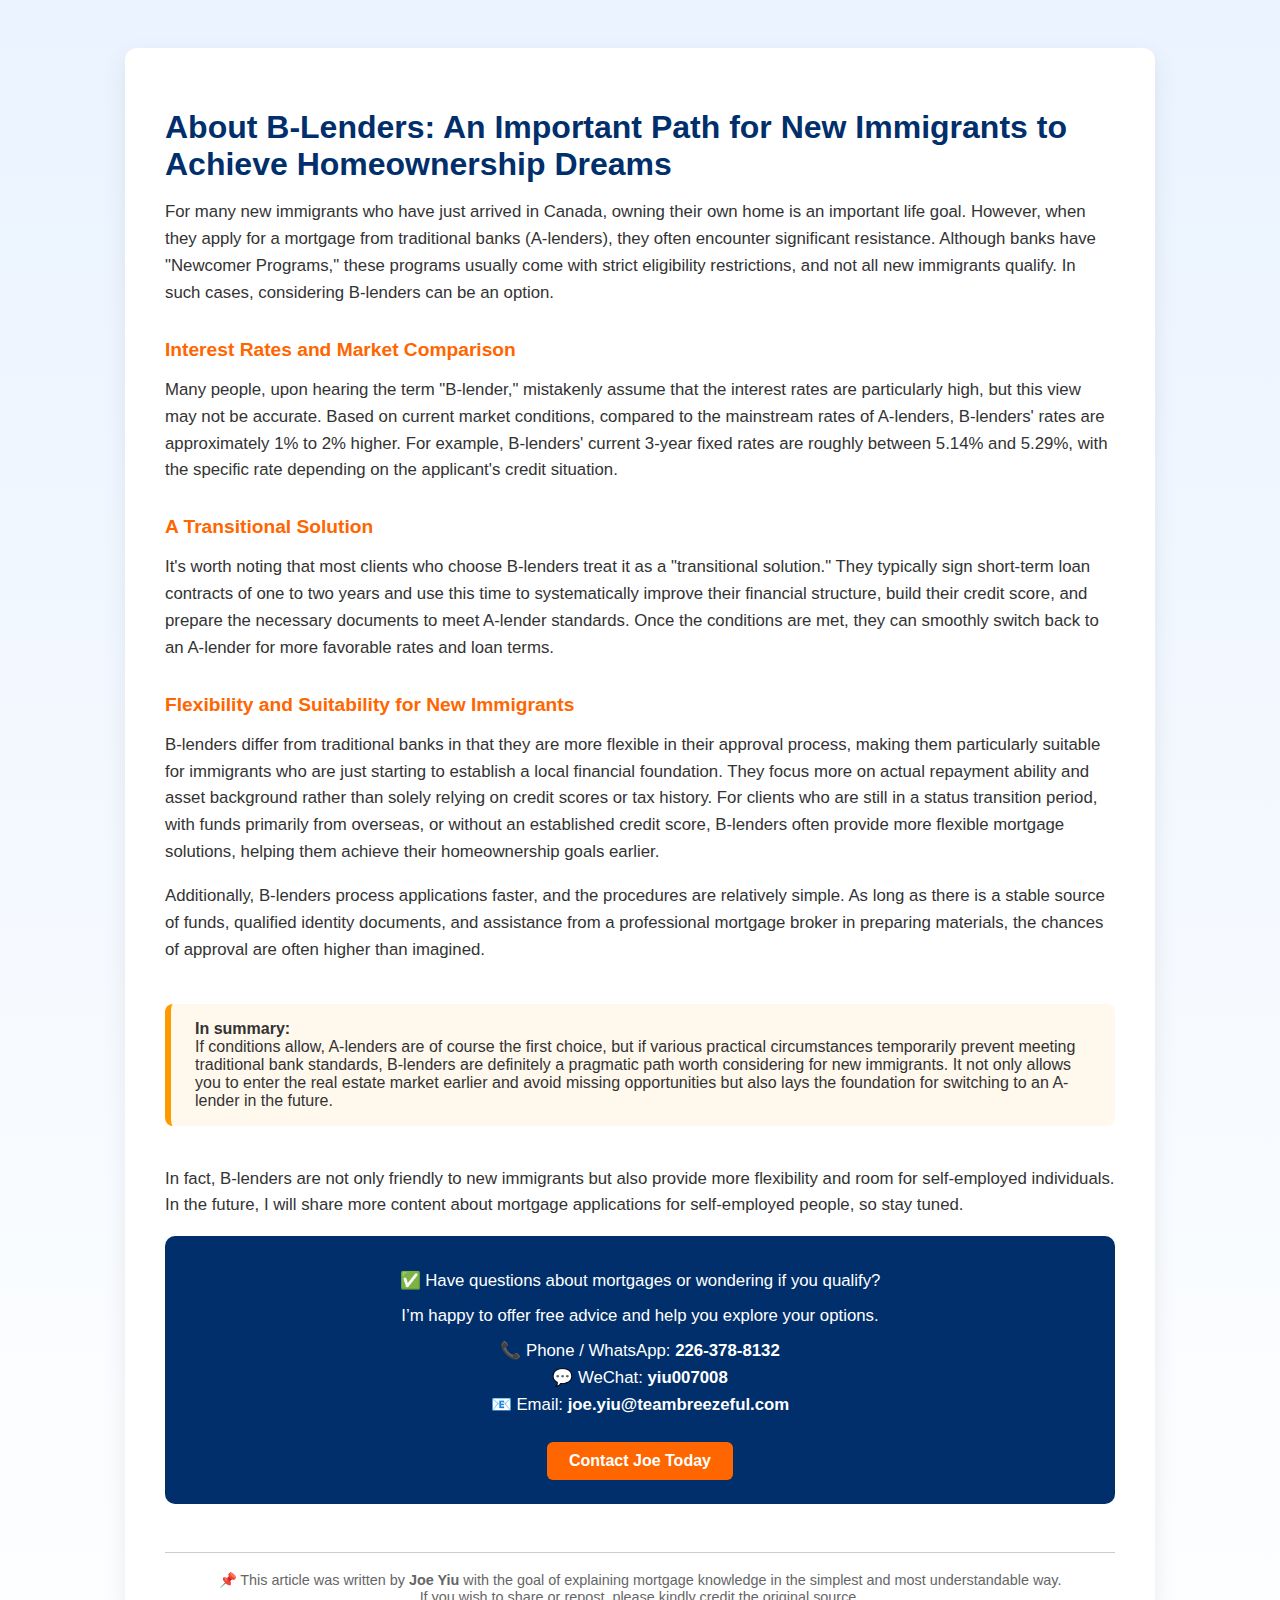
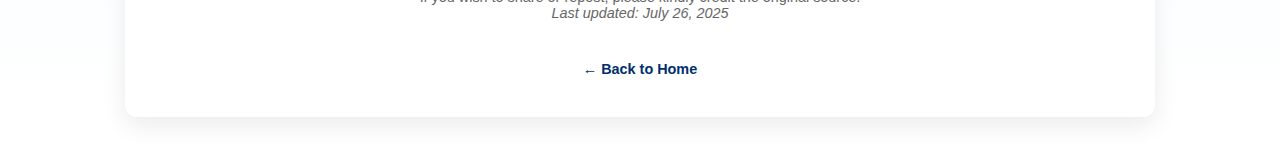
<file: article/blendernewcomer.html>
<!DOCTYPE html>
<html lang="en">
<head>
  <meta charset="UTF-8" />
  <meta name="viewport" content="width=device-width, initial-scale=1.0"/>
  <title>About B-Lenders: An Important Path for New Immigrants to Achieve Homeownership Dreams | Joe Yiu</title>
  <meta name="description" content="For new immigrants in Canada facing challenges with A-lenders, B-lenders offer a flexible path to homeownership. Learn about rates, benefits, and how to transition back to A-lenders.">
  <meta name="keywords" content="B-lenders mortgages Canada, new immigrants homeownership, alternative mortgages, Joe Yiu, Ontario mortgage help">

  <style>
    body {
      margin: 0;
      padding: 0;
      font-family: 'Segoe UI', Tahoma, sans-serif;
      background: linear-gradient(to bottom, #eaf3ff, #ffffff);
      color: #333;
    }

    .container {
      max-width: 950px;
      margin: 3rem auto;
      background: #fff;
      padding: 2.5rem;
      border-radius: 12px;
      box-shadow: 0 8px 24px rgba(0, 0, 0, 0.08);
      animation: fadeIn 1s ease-out;
    }

    @keyframes fadeIn {
      from { opacity: 0; transform: translateY(20px); }
      to { opacity: 1; transform: translateY(0); }
    }

    h1 {
      color: #002f6c;
      font-size: 2rem;
      margin-bottom: 1rem;
    }

    h2 {
      color: #ff6600;
      font-size: 1.2rem;
      margin-top: 2rem;
    }

    p {
      font-size: 1.05rem;
      margin-top: 0.5rem;
      line-height: 1.6;
    }

    ul {
      padding-left: 1.5rem;
    }

    li {
      margin: 1.2rem 0;
      list-style: none;
      position: relative;
      padding-left: 2rem;
    }

    li::before {
      content: "✔";
      position: absolute;
      left: 0;
      color: #ff6600;
      font-weight: bold;
    }

    .summary {
      background: #fff8ed;
      border-left: 6px solid #ff9900;
      padding: 1rem 1.5rem;
      border-radius: 8px;
      margin: 2.5rem 0;
    }

    .cta-box {
      background: #002f6c;
      color: white;
      padding: 1.5rem;
      border-radius: 10px;
      text-align: center;
    }

    .cta-box p {
      margin: 0.5rem 0;
    }

    .cta-box a {
      display: inline-block;
      margin-top: 1rem;
      padding: 0.6rem 1.4rem;
      background-color: #ff6600;
      color: white;
      border-radius: 6px;
      text-decoration: none;
      font-weight: bold;
      transition: background-color 0.3s;
    }

    .cta-box a:hover {
      background-color: #cc5200;
    }

    .footer-note {
      font-size: 0.9rem;
      color: #666;
      margin-top: 3rem;
      border-top: 1px solid #ccc;
      padding-top: 1.2rem;
      text-align: center;
    }

    .back-button {
      margin-top: 1.5rem;
      display: inline-block;
      text-decoration: none;
      color: #002f6c;
      font-weight: bold;
    }

    .back-button:hover {
      text-decoration: underline;
    }

  </style>
</head>
<body>

  <div class="container">
    <h1>About B-Lenders: An Important Path for New Immigrants to Achieve Homeownership Dreams</h1>
    <p>For many new immigrants who have just arrived in Canada, owning their own home is an important life goal. However, when they apply for a mortgage from traditional banks (A-lenders), they often encounter significant resistance. Although banks have "Newcomer Programs," these programs usually come with strict eligibility restrictions, and not all new immigrants qualify. In such cases, considering B-lenders can be an option.</p>

    <h2>Interest Rates and Market Comparison</h2>
    <p>Many people, upon hearing the term "B-lender," mistakenly assume that the interest rates are particularly high, but this view may not be accurate. Based on current market conditions, compared to the mainstream rates of A-lenders, B-lenders' rates are approximately 1% to 2% higher. For example, B-lenders' current 3-year fixed rates are roughly between 5.14% and 5.29%, with the specific rate depending on the applicant's credit situation.</p>

    <h2>A Transitional Solution</h2>
    <p>It's worth noting that most clients who choose B-lenders treat it as a "transitional solution." They typically sign short-term loan contracts of one to two years and use this time to systematically improve their financial structure, build their credit score, and prepare the necessary documents to meet A-lender standards. Once the conditions are met, they can smoothly switch back to an A-lender for more favorable rates and loan terms.</p>

    <h2>Flexibility and Suitability for New Immigrants</h2>
    <p>B-lenders differ from traditional banks in that they are more flexible in their approval process, making them particularly suitable for immigrants who are just starting to establish a local financial foundation. They focus more on actual repayment ability and asset background rather than solely relying on credit scores or tax history. For clients who are still in a status transition period, with funds primarily from overseas, or without an established credit score, B-lenders often provide more flexible mortgage solutions, helping them achieve their homeownership goals earlier.</p>

    <p>Additionally, B-lenders process applications faster, and the procedures are relatively simple. As long as there is a stable source of funds, qualified identity documents, and assistance from a professional mortgage broker in preparing materials, the chances of approval are often higher than imagined.</p>

    <div class="summary">
      <strong>In summary:</strong><br>
      If conditions allow, A-lenders are of course the first choice, but if various practical circumstances temporarily prevent meeting traditional bank standards, B-lenders are definitely a pragmatic path worth considering for new immigrants. It not only allows you to enter the real estate market earlier and avoid missing opportunities but also lays the foundation for switching to an A-lender in the future.
    </div>

    <p>In fact, B-lenders are not only friendly to new immigrants but also provide more flexibility and room for self-employed individuals. In the future, I will share more content about mortgage applications for self-employed people, so stay tuned.</p>

    <div class="cta-box">
      <p>✅ Have questions about mortgages or wondering if you qualify?</p>
      <p>I’m happy to offer free advice and help you explore your options.</p>

      <p>📞 Phone / WhatsApp: <strong>226-378-8132</strong><br>
         💬 WeChat: <strong>yiu007008</strong><br>
         📧 Email: <strong>joe.yiu@teambreezeful.com</strong></p>

      <a href="mailto:joe.yiu@teambreezeful.com">Contact Joe Today</a>
    </div>

    <div class="footer-note">
      📌 This article was written by <strong>Joe Yiu</strong> with the goal of explaining mortgage knowledge in the simplest and most understandable way.<br>
      If you wish to share or repost, please kindly credit the original source.<br>
      <em>Last updated: July 26, 2025</em><br><br>
      <a class="back-button" href="../index.html">← Back to Home</a>
    </div>
  </div>

</body>
</html>
</file>
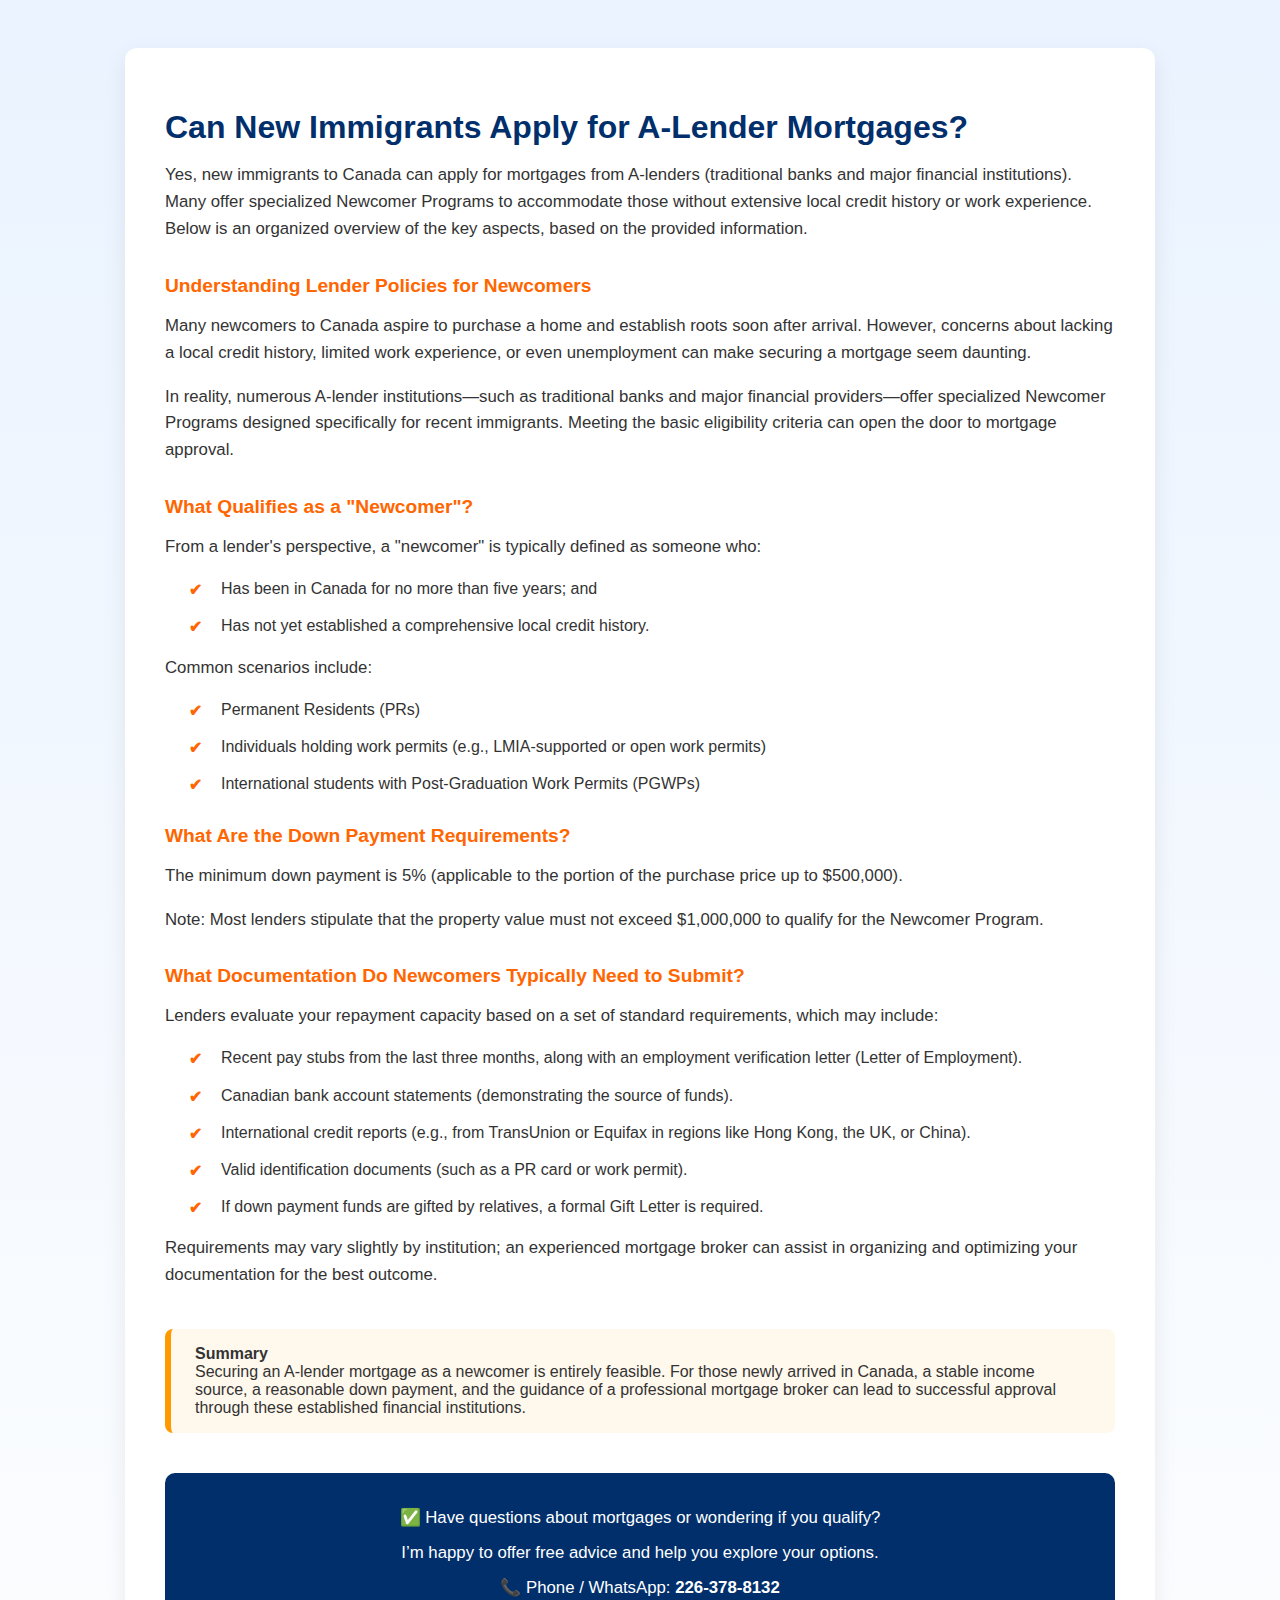
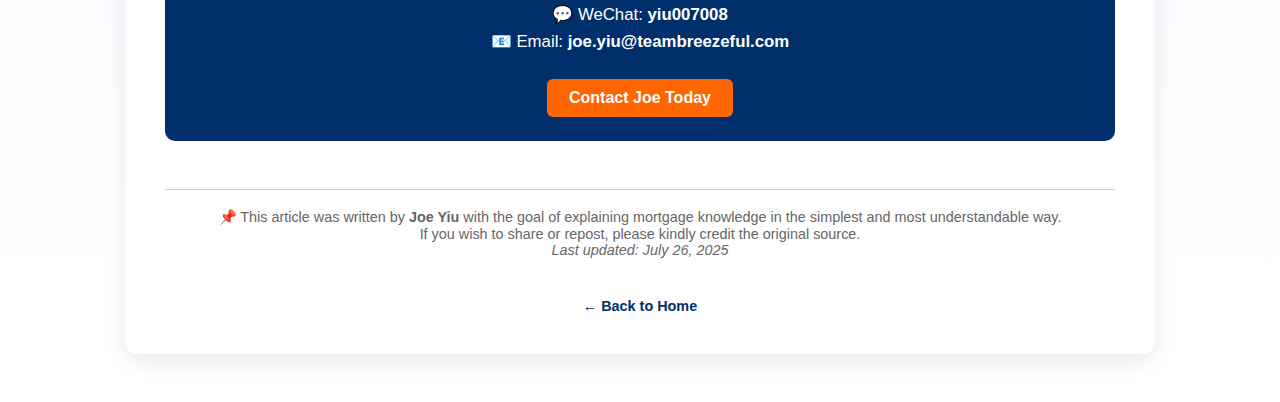
<file: article/newcomeralender.html>
<!DOCTYPE html>
<html lang="en">
<head>
  <meta charset="UTF-8" />
  <meta name="viewport" content="width=device-width, initial-scale=1.0"/>
  <title>Can New Immigrants Apply for A-Lender Mortgages in Canada? | Joe Yiu</title>
  <meta name="description" content="Yes, new immigrants to Canada can apply for mortgages from A-lenders. Learn about Newcomer Programs, eligibility, down payments, and required documents.">
  <meta name="keywords" content="new immigrants mortgages Canada, A-lender mortgages, Newcomer Programs, Joe Yiu, Ontario mortgage help">

  <style>
    body {
      margin: 0;
      padding: 0;
      font-family: 'Segoe UI', Tahoma, sans-serif;
      background: linear-gradient(to bottom, #eaf3ff, #ffffff);
      color: #333;
    }

    .container {
      max-width: 950px;
      margin: 3rem auto;
      background: #fff;
      padding: 2.5rem;
      border-radius: 12px;
      box-shadow: 0 8px 24px rgba(0, 0, 0, 0.08);
      animation: fadeIn 1s ease-out;
    }

    @keyframes fadeIn {
      from { opacity: 0; transform: translateY(20px); }
      to { opacity: 1; transform: translateY(0); }
    }

    h1 {
      color: #002f6c;
      font-size: 2rem;
      margin-bottom: 1rem;
    }

    h2 {
      color: #ff6600;
      font-size: 1.2rem;
      margin-top: 2rem;
    }

    p {
      font-size: 1.05rem;
      margin-top: 0.5rem;
      line-height: 1.6;
    }

    ul {
      padding-left: 1.5rem;
    }

    li {
      margin: 1.2rem 0;
      list-style: none;
      position: relative;
      padding-left: 2rem;
    }

    li::before {
      content: "✔";
      position: absolute;
      left: 0;
      color: #ff6600;
      font-weight: bold;
    }

    .summary {
      background: #fff8ed;
      border-left: 6px solid #ff9900;
      padding: 1rem 1.5rem;
      border-radius: 8px;
      margin: 2.5rem 0;
    }

    .cta-box {
      background: #002f6c;
      color: white;
      padding: 1.5rem;
      border-radius: 10px;
      text-align: center;
    }

    .cta-box p {
      margin: 0.5rem 0;
    }

    .cta-box a {
      display: inline-block;
      margin-top: 1rem;
      padding: 0.6rem 1.4rem;
      background-color: #ff6600;
      color: white;
      border-radius: 6px;
      text-decoration: none;
      font-weight: bold;
      transition: background-color 0.3s;
    }

    .cta-box a:hover {
      background-color: #cc5200;
    }

    .footer-note {
      font-size: 0.9rem;
      color: #666;
      margin-top: 3rem;
      border-top: 1px solid #ccc;
      padding-top: 1.2rem;
      text-align: center;
    }

    .back-button {
      margin-top: 1.5rem;
      display: inline-block;
      text-decoration: none;
      color: #002f6c;
      font-weight: bold;
    }

    .back-button:hover {
      text-decoration: underline;
    }

  </style>
</head>
<body>

  <div class="container">
    <h1>Can New Immigrants Apply for A-Lender Mortgages?</h1>
    <p>Yes, new immigrants to Canada can apply for mortgages from A-lenders (traditional banks and major financial institutions). Many offer specialized Newcomer Programs to accommodate those without extensive local credit history or work experience. Below is an organized overview of the key aspects, based on the provided information.</p>

    <h2>Understanding Lender Policies for Newcomers</h2>
    <p>Many newcomers to Canada aspire to purchase a home and establish roots soon after arrival. However, concerns about lacking a local credit history, limited work experience, or even unemployment can make securing a mortgage seem daunting.</p>
    <p>In reality, numerous A-lender institutions—such as traditional banks and major financial providers—offer specialized Newcomer Programs designed specifically for recent immigrants. Meeting the basic eligibility criteria can open the door to mortgage approval.</p>

    <h2>What Qualifies as a "Newcomer"?</h2>
    <p>From a lender's perspective, a "newcomer" is typically defined as someone who:</p>
    <ul>
      <li>Has been in Canada for no more than five years; and</li>
      <li>Has not yet established a comprehensive local credit history.</li>
    </ul>
    <p>Common scenarios include:</p>
    <ul>
      <li>Permanent Residents (PRs)</li>
      <li>Individuals holding work permits (e.g., LMIA-supported or open work permits)</li>
      <li>International students with Post-Graduation Work Permits (PGWPs)</li>
    </ul>

    <h2>What Are the Down Payment Requirements?</h2>
    <p>The minimum down payment is 5% (applicable to the portion of the purchase price up to $500,000).</p>
    <p>Note: Most lenders stipulate that the property value must not exceed $1,000,000 to qualify for the Newcomer Program.</p>

    <h2>What Documentation Do Newcomers Typically Need to Submit?</h2>
    <p>Lenders evaluate your repayment capacity based on a set of standard requirements, which may include:</p>
    <ul>
      <li>Recent pay stubs from the last three months, along with an employment verification letter (Letter of Employment).</li>
      <li>Canadian bank account statements (demonstrating the source of funds).</li>
      <li>International credit reports (e.g., from TransUnion or Equifax in regions like Hong Kong, the UK, or China).</li>
      <li>Valid identification documents (such as a PR card or work permit).</li>
      <li>If down payment funds are gifted by relatives, a formal Gift Letter is required.</li>
    </ul>
    <p>Requirements may vary slightly by institution; an experienced mortgage broker can assist in organizing and optimizing your documentation for the best outcome.</p>

    <div class="summary">
      <strong>Summary</strong><br>
      Securing an A-lender mortgage as a newcomer is entirely feasible. For those newly arrived in Canada, a stable income source, a reasonable down payment, and the guidance of a professional mortgage broker can lead to successful approval through these established financial institutions.
    </div>

    <div class="cta-box">
      <p>✅ Have questions about mortgages or wondering if you qualify?</p>
      <p>I’m happy to offer free advice and help you explore your options.</p>

      <p>📞 Phone / WhatsApp: <strong>226-378-8132</strong><br>
         💬 WeChat: <strong>yiu007008</strong><br>
         📧 Email: <strong>joe.yiu@teambreezeful.com</strong></p>

      <a href="mailto:joe.yiu@teambreezeful.com">Contact Joe Today</a>
    </div>

    <div class="footer-note">
      📌 This article was written by <strong>Joe Yiu</strong> with the goal of explaining mortgage knowledge in the simplest and most understandable way.<br>
      If you wish to share or repost, please kindly credit the original source.<br>
      <em>Last updated: July 26, 2025</em><br><br>
      <a class="back-button" href="../index.html">← Back to Home</a>
    </div>
  </div>

</body>
</html>
</file>
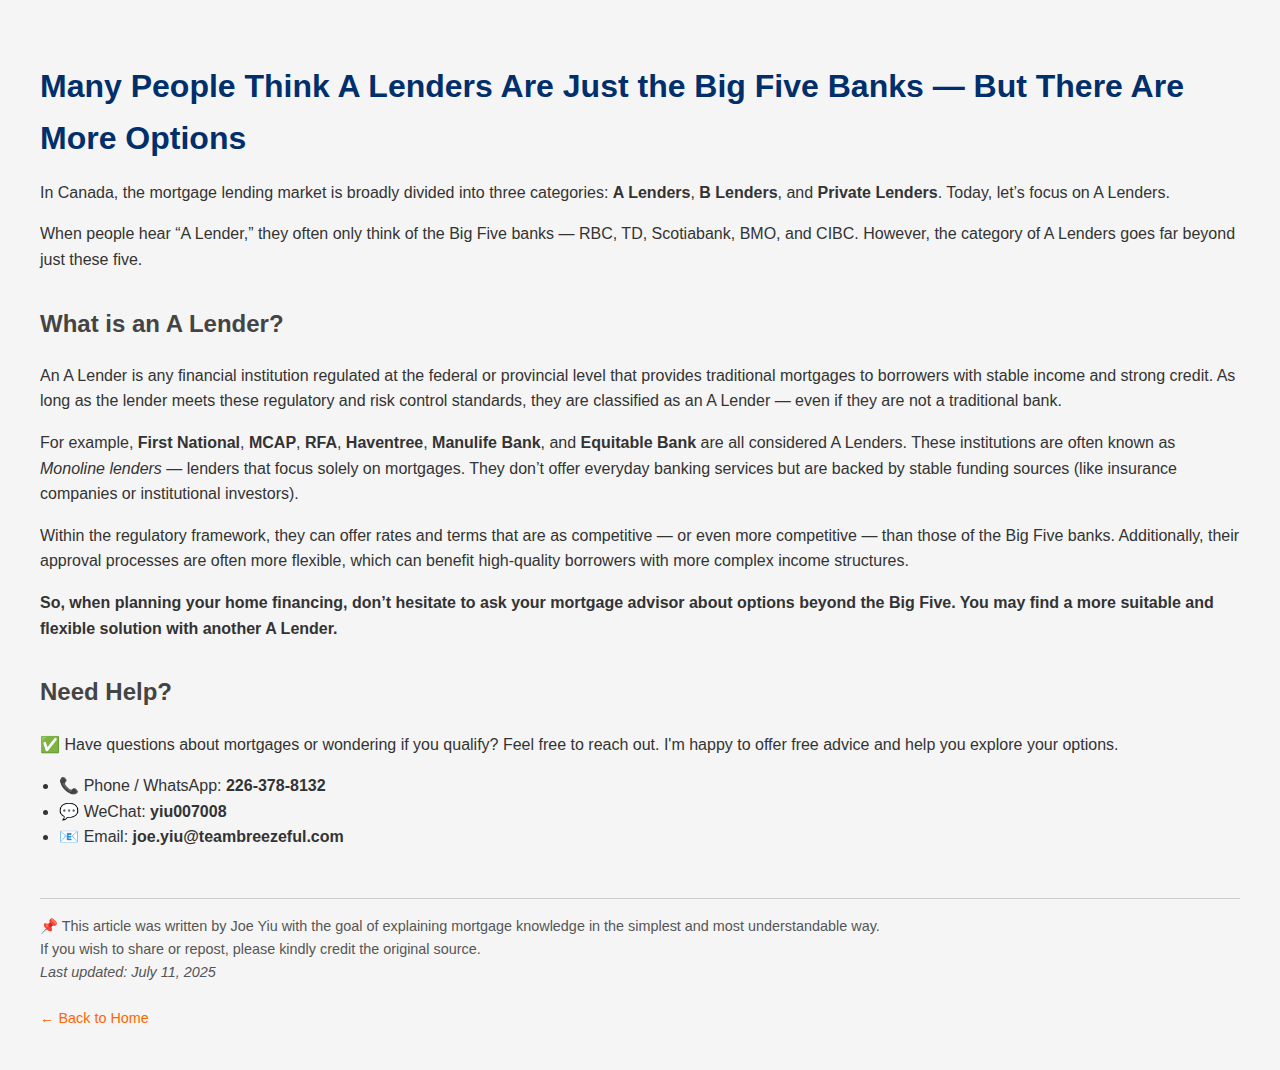
<file: article/what-is-a-lender.html.html>
<!DOCTYPE html>
<html lang="en">
<head>
  <meta charset="UTF-8" />
  <meta name="viewport" content="width=device-width, initial-scale=1.0" />
  <title>Many People Think A Lenders Are Just the Big Five Banks — But There Are More Options</title>
  <meta name="description" content="Understand what A Lenders are in Canada, including major banks and monoline lenders, and how they can offer competitive mortgage solutions.">
  <meta name="keywords" content="A Lender, Canada mortgage, Big Five Banks, monoline lenders, mortgage agent, Joe Yiu">
  <style>
    body {
      font-family: 'Segoe UI', sans-serif;
      padding: 2rem;
      background-color: #f5f5f5;
      line-height: 1.6;
      color: #333;
    }
    h1 {
      color: #002f6c;
      margin-bottom: 1rem;
    }
    h2 {
      color: #444;
      margin-top: 2rem;
    }
    ul {
      padding-left: 1.2rem;
    }
    a {
      color: #ff6600;
      text-decoration: none;
    }
    a:hover {
      text-decoration: underline;
    }
    .footer-note {
      font-size: 0.9rem;
      color: #555;
      margin-top: 3rem;
      border-top: 1px solid #ccc;
      padding-top: 1rem;
    }
  </style>
</head>
<body>

  <h1>Many People Think A Lenders Are Just the Big Five Banks — But There Are More Options</h1>

  <p>In Canada, the mortgage lending market is broadly divided into three categories: <strong>A Lenders</strong>, <strong>B Lenders</strong>, and <strong>Private Lenders</strong>. Today, let’s focus on A Lenders.</p>

  <p>When people hear “A Lender,” they often only think of the Big Five banks — RBC, TD, Scotiabank, BMO, and CIBC. However, the category of A Lenders goes far beyond just these five.</p>

  <h2>What is an A Lender?</h2>
  <p>An A Lender is any financial institution regulated at the federal or provincial level that provides traditional mortgages to borrowers with stable income and strong credit. As long as the lender meets these regulatory and risk control standards, they are classified as an A Lender — even if they are not a traditional bank.</p>

  <p>For example, <strong>First National</strong>, <strong>MCAP</strong>, <strong>RFA</strong>, <strong>Haventree</strong>, <strong>Manulife Bank</strong>, and <strong>Equitable Bank</strong> are all considered A Lenders. These institutions are often known as <em>Monoline lenders</em> — lenders that focus solely on mortgages. They don’t offer everyday banking services but are backed by stable funding sources (like insurance companies or institutional investors).</p>

  <p>Within the regulatory framework, they can offer rates and terms that are as competitive — or even more competitive — than those of the Big Five banks. Additionally, their approval processes are often more flexible, which can benefit high-quality borrowers with more complex income structures.</p>

  <p><strong>So, when planning your home financing, don’t hesitate to ask your mortgage advisor about options beyond the Big Five. You may find a more suitable and flexible solution with another A Lender.</strong></p>

  <h2>Need Help?</h2>
  <p>✅ Have questions about mortgages or wondering if you qualify? Feel free to reach out. I'm happy to offer free advice and help you explore your options.</p>

  <ul>
    <li>📞 Phone / WhatsApp: <strong>226-378-8132</strong></li>
    <li>💬 WeChat: <strong>yiu007008</strong></li>
    <li>📧 Email: <strong>joe.yiu@teambreezeful.com</strong></li>
  </ul>

  <div class="footer-note">
    📌 This article was written by Joe Yiu with the goal of explaining mortgage knowledge in the simplest and most understandable way.<br />
    If you wish to share or repost, please kindly credit the original source. <br />
    <em>Last updated: July 11, 2025</em><br><br>
    <a href="../index.html">← Back to Home</a>
  </div>

</body>
</html>
</file>
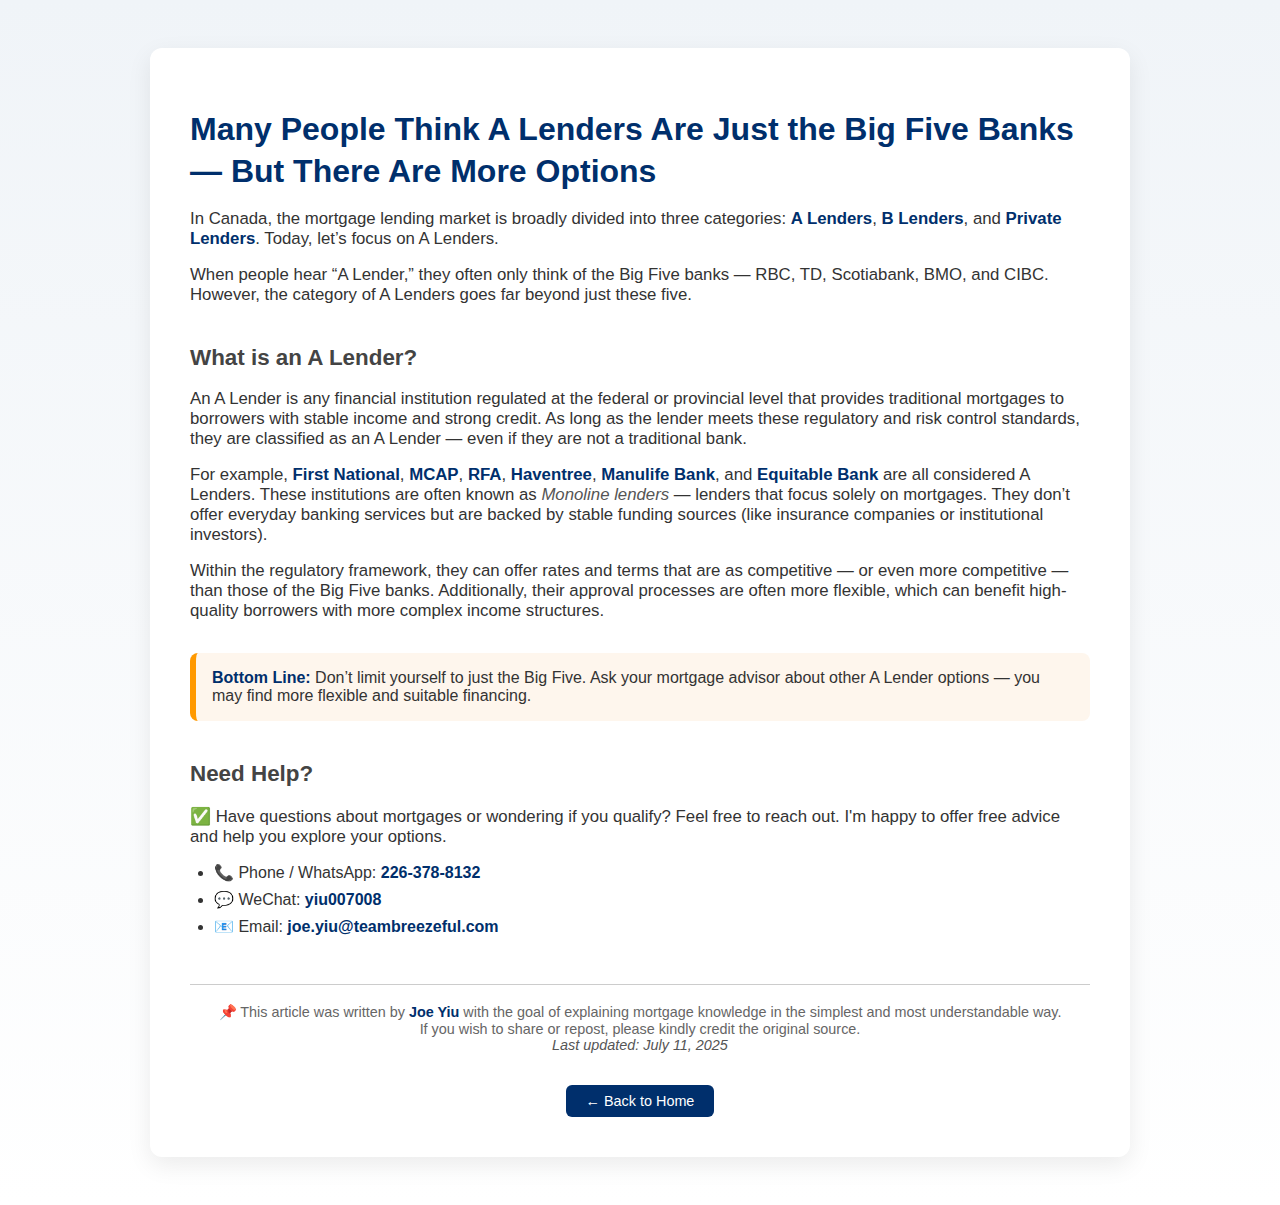
<file: article/what-is-a-lender2.html.html>
<!DOCTYPE html>
<html lang="en">
<head>
  <meta charset="UTF-8" />
  <meta name="viewport" content="width=device-width, initial-scale=1.0" />
  <title>What Is an A Lender? | Joe Yiu Mortgage Agent</title>
  <meta name="description" content="Understand what A Lenders are in Canada, including major banks and monoline lenders, and how they can offer competitive mortgage solutions.">
  <meta name="keywords" content="A Lender, Canada mortgage, Big Five Banks, monoline lenders, mortgage agent, Joe Yiu">
  <style>
    body {
      font-family: 'Segoe UI', Tahoma, sans-serif;
      margin: 0;
      padding: 0;
      background: linear-gradient(to bottom, #f0f4f8, #ffffff);
      color: #333;
    }

    .container {
      max-width: 900px;
      margin: 3rem auto;
      background: #fff;
      border-radius: 12px;
      padding: 2.5rem;
      box-shadow: 0 8px 24px rgba(0, 0, 0, 0.08);
      animation: fadeIn 0.8s ease-in;
    }

    @keyframes fadeIn {
      from { opacity: 0; transform: translateY(20px); }
      to { opacity: 1; transform: translateY(0); }
    }

    h1 {
      color: #002f6c;
      font-size: 2rem;
      margin-bottom: 1rem;
      line-height: 1.3;
    }

    h2 {
      color: #444;
      margin-top: 2.5rem;
      font-size: 1.4rem;
    }

    p {
      font-size: 1.05rem;
      margin: 1rem 0;
    }

    ul {
      padding-left: 1.5rem;
      margin-top: 1rem;
    }

    ul li {
      margin-bottom: 0.5rem;
    }

    strong {
      color: #002f6c;
    }

    em {
      color: #555;
    }

    a {
      color: #ff6600;
      text-decoration: none;
      transition: color 0.3s;
    }

    a:hover {
      color: #cc5200;
      text-decoration: underline;
    }

    .footer-note {
      font-size: 0.9rem;
      color: #666;
      margin-top: 3rem;
      border-top: 1px solid #ccc;
      padding-top: 1.2rem;
      text-align: center;
    }

    .back-button {
      display: inline-block;
      margin-top: 1rem;
      padding: 0.5rem 1.2rem;
      background-color: #002f6c;
      color: white;
      border-radius: 6px;
      text-decoration: none;
      transition: background-color 0.3s ease;
    }

    .back-button:hover {
      background-color: #004b9a;
    }

    .highlight-box {
      background-color: #fef6ed;
      border-left: 6px solid #ff9900;
      padding: 1rem;
      margin: 2rem 0;
      border-radius: 8px;
    }
  </style>
</head>
<body>

  <div class="container">
    <h1>Many People Think A Lenders Are Just the Big Five Banks — But There Are More Options</h1>

    <p>In Canada, the mortgage lending market is broadly divided into three categories: <strong>A Lenders</strong>, <strong>B Lenders</strong>, and <strong>Private Lenders</strong>. Today, let’s focus on A Lenders.</p>

    <p>When people hear “A Lender,” they often only think of the Big Five banks — RBC, TD, Scotiabank, BMO, and CIBC. However, the category of A Lenders goes far beyond just these five.</p>

    <h2>What is an A Lender?</h2>

    <p>An A Lender is any financial institution regulated at the federal or provincial level that provides traditional mortgages to borrowers with stable income and strong credit. As long as the lender meets these regulatory and risk control standards, they are classified as an A Lender — even if they are not a traditional bank.</p>

    <p>For example, <strong>First National</strong>, <strong>MCAP</strong>, <strong>RFA</strong>, <strong>Haventree</strong>, <strong>Manulife Bank</strong>, and <strong>Equitable Bank</strong> are all considered A Lenders. These institutions are often known as <em>Monoline lenders</em> — lenders that focus solely on mortgages. They don’t offer everyday banking services but are backed by stable funding sources (like insurance companies or institutional investors).</p>

    <p>Within the regulatory framework, they can offer rates and terms that are as competitive — or even more competitive — than those of the Big Five banks. Additionally, their approval processes are often more flexible, which can benefit high-quality borrowers with more complex income structures.</p>

    <div class="highlight-box">
      <strong>Bottom Line:</strong> Don’t limit yourself to just the Big Five. Ask your mortgage advisor about other A Lender options — you may find more flexible and suitable financing.
    </div>

    <h2>Need Help?</h2>
    <p>✅ Have questions about mortgages or wondering if you qualify? Feel free to reach out. I'm happy to offer free advice and help you explore your options.</p>

    <ul>
      <li>📞 Phone / WhatsApp: <strong>226-378-8132</strong></li>
      <li>💬 WeChat: <strong>yiu007008</strong></li>
      <li>📧 Email: <strong>joe.yiu@teambreezeful.com</strong></li>
    </ul>

    <div class="footer-note">
      📌 This article was written by <strong>Joe Yiu</strong> with the goal of explaining mortgage knowledge in the simplest and most understandable way.<br />
      If you wish to share or repost, please kindly credit the original source.<br />
      <em>Last updated: July 11, 2025</em><br><br>

      <a class="back-button" href="../index.html">← Back to Home</a>
    </div>
  </div>

</body>
</html>
</file>
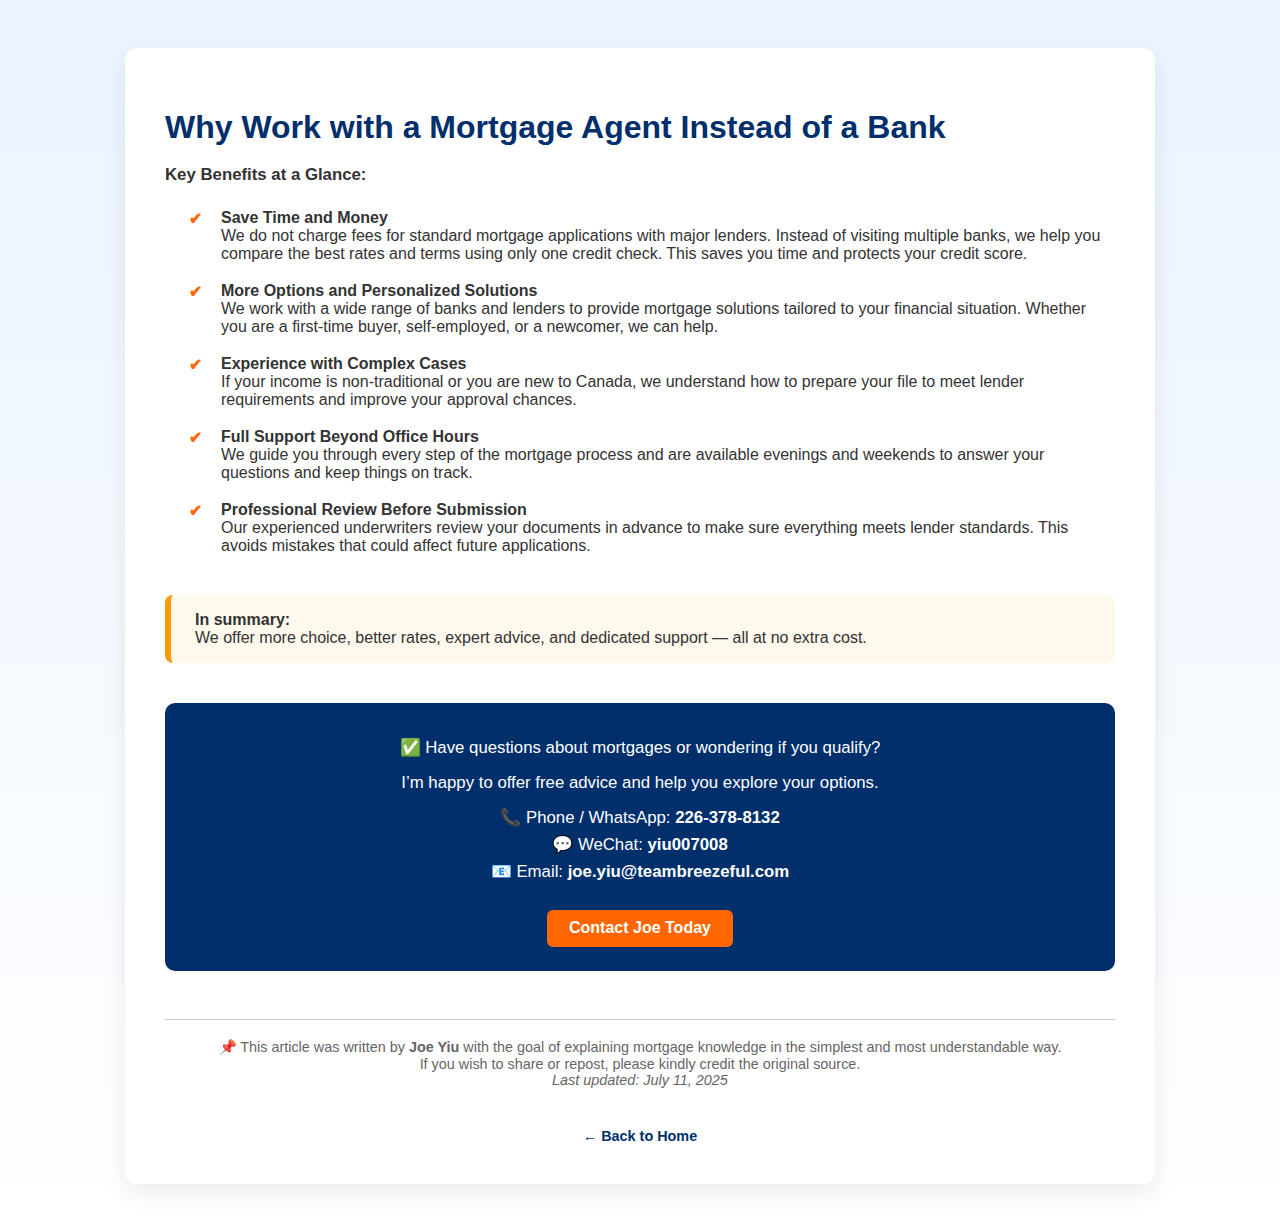
<file: article/work-with-agent.html>
<!DOCTYPE html>
<html lang="en">
<head>
  <meta charset="UTF-8" />
  <meta name="viewport" content="width=device-width, initial-scale=1.0"/>
  <title>Why Work with a Mortgage Agent | Joe Yiu</title>
  <meta name="description" content="Learn the benefits of working with a mortgage agent vs. going directly to a bank. Save time, money, and get expert support.">
  <meta name="keywords" content="mortgage agent vs bank, mortgage benefits, Joe Yiu, Ontario mortgage help, first-time buyer support">

  <style>
    body {
      margin: 0;
      padding: 0;
      font-family: 'Segoe UI', Tahoma, sans-serif;
      background: linear-gradient(to bottom, #eaf3ff, #ffffff);
      color: #333;
    }

    .container {
      max-width: 950px;
      margin: 3rem auto;
      background: #fff;
      padding: 2.5rem;
      border-radius: 12px;
      box-shadow: 0 8px 24px rgba(0, 0, 0, 0.08);
      animation: fadeIn 1s ease-out;
    }

    @keyframes fadeIn {
      from { opacity: 0; transform: translateY(20px); }
      to { opacity: 1; transform: translateY(0); }
    }

    h1 {
      color: #002f6c;
      font-size: 2rem;
      margin-bottom: 1rem;
    }

    h2 {
      color: #ff6600;
      font-size: 1.2rem;
      margin-top: 2rem;
    }

    p {
      font-size: 1.05rem;
      margin-top: 0.5rem;
      line-height: 1.6;
    }

    ul {
      padding-left: 1.5rem;
    }

    li {
      margin: 1.2rem 0;
      list-style: none;
      position: relative;
      padding-left: 2rem;
    }

    li::before {
      content: "✔";
      position: absolute;
      left: 0;
      color: #ff6600;
      font-weight: bold;
    }

    .summary {
      background: #fff8ed;
      border-left: 6px solid #ff9900;
      padding: 1rem 1.5rem;
      border-radius: 8px;
      margin: 2.5rem 0;
    }

    .cta-box {
      background: #002f6c;
      color: white;
      padding: 1.5rem;
      border-radius: 10px;
      text-align: center;
    }

    .cta-box p {
      margin: 0.5rem 0;
    }

    .cta-box a {
      display: inline-block;
      margin-top: 1rem;
      padding: 0.6rem 1.4rem;
      background-color: #ff6600;
      color: white;
      border-radius: 6px;
      text-decoration: none;
      font-weight: bold;
      transition: background-color 0.3s;
    }

    .cta-box a:hover {
      background-color: #cc5200;
    }

    .footer-note {
      font-size: 0.9rem;
      color: #666;
      margin-top: 3rem;
      border-top: 1px solid #ccc;
      padding-top: 1.2rem;
      text-align: center;
    }

    .back-button {
      margin-top: 1.5rem;
      display: inline-block;
      text-decoration: none;
      color: #002f6c;
      font-weight: bold;
    }

    .back-button:hover {
      text-decoration: underline;
    }

  </style>
</head>
<body>

  <div class="container">
    <h1>Why Work with a Mortgage Agent Instead of a Bank</h1>
    <p><strong>Key Benefits at a Glance:</strong></p>

    <ul>
      <li><strong>Save Time and Money</strong><br>
        We do not charge fees for standard mortgage applications with major lenders. Instead of visiting multiple banks, we help you compare the best rates and terms using only one credit check. This saves you time and protects your credit score.
      </li>

      <li><strong>More Options and Personalized Solutions</strong><br>
        We work with a wide range of banks and lenders to provide mortgage solutions tailored to your financial situation. Whether you are a first-time buyer, self-employed, or a newcomer, we can help.
      </li>

      <li><strong>Experience with Complex Cases</strong><br>
        If your income is non-traditional or you are new to Canada, we understand how to prepare your file to meet lender requirements and improve your approval chances.
      </li>

      <li><strong>Full Support Beyond Office Hours</strong><br>
        We guide you through every step of the mortgage process and are available evenings and weekends to answer your questions and keep things on track.
      </li>

      <li><strong>Professional Review Before Submission</strong><br>
        Our experienced underwriters review your documents in advance to make sure everything meets lender standards. This avoids mistakes that could affect future applications.
      </li>
    </ul>

    <div class="summary">
      <strong>In summary:</strong><br>
      We offer more choice, better rates, expert advice, and dedicated support — all at no extra cost.
    </div>

    <div class="cta-box">
      <p>✅ Have questions about mortgages or wondering if you qualify?</p>
      <p>I’m happy to offer free advice and help you explore your options.</p>

      <p>📞 Phone / WhatsApp: <strong>226-378-8132</strong><br>
         💬 WeChat: <strong>yiu007008</strong><br>
         📧 Email: <strong>joe.yiu@teambreezeful.com</strong></p>

      <a href="mailto:joe.yiu@teambreezeful.com">Contact Joe Today</a>
    </div>

    <div class="footer-note">
      📌 This article was written by <strong>Joe Yiu</strong> with the goal of explaining mortgage knowledge in the simplest and most understandable way.<br>
      If you wish to share or repost, please kindly credit the original source.<br>
      <em>Last updated: July 11, 2025</em><br><br>
      <a class="back-button" href="../index.html">← Back to Home</a>
    </div>
  </div>

</body>
</html>
</file>
